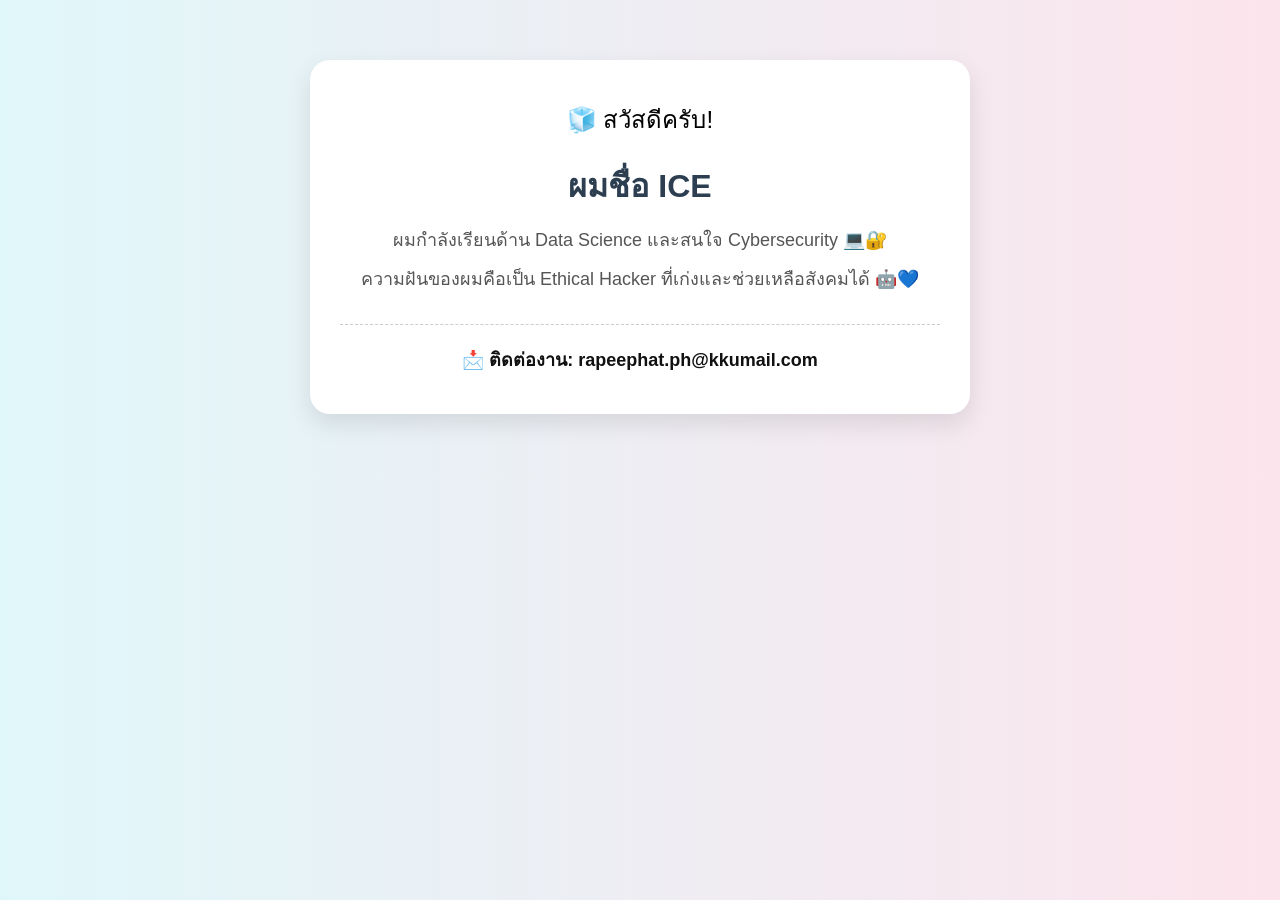
<file: index.html>
<!DOCTYPE html>
<html lang="th">

<head>
  <meta charset="UTF-8" />
  <meta name="viewport" content="width=device-width, initial-scale=1.0" />
  <title>แนะนำตัวเอง - ICE</title>
  <link rel="stylesheet" href="style.css" />
</head>

<body>
  <div class="container">
    <div class="emoji">🧊 สวัสดีครับ!</div>
    <h1>ผมชื่อ ICE</h1>
    <p>ผมกำลังเรียนด้าน Data Science และสนใจ Cybersecurity 💻🔐</p>
    <p>ความฝันของผมคือเป็น Ethical Hacker ที่เก่งและช่วยเหลือสังคมได้ 🤖💙</p>

    <div class="contact">
      📩 ติดต่องาน: rapeephat.ph@kkumail.com
    </div>
  </div>

  <script src="script.js"></script>
</body>

</html>
</file>
<file: style.css>
body {
  font-family: 'Kanit', sans-serif;
  background: linear-gradient(to right, #e0f7fa, #fce4ec);
  margin: 0;
  padding: 0;
}

.container {
  max-width: 600px;
  margin: 60px auto;
  background: #fff;
  padding: 40px 30px;
  border-radius: 20px;
  box-shadow: 0 10px 25px rgba(0, 0, 0, 0.1);
  text-align: center;
}

h1 {
  font-size: 32px;
  color: #2c3e50;
  margin-bottom: 15px;
}

p {
  font-size: 18px;
  color: #555;
  margin: 10px 0;
  line-height: 1.6;
}

.contact {
  margin-top: 30px;
  padding-top: 20px;
  border-top: 1px dashed #ccc;
  font-size: 18px;
  color: #111;
  font-weight: 600;
}

.emoji {
  font-size: 24px;
  margin-bottom: 10px;
}
</file>
